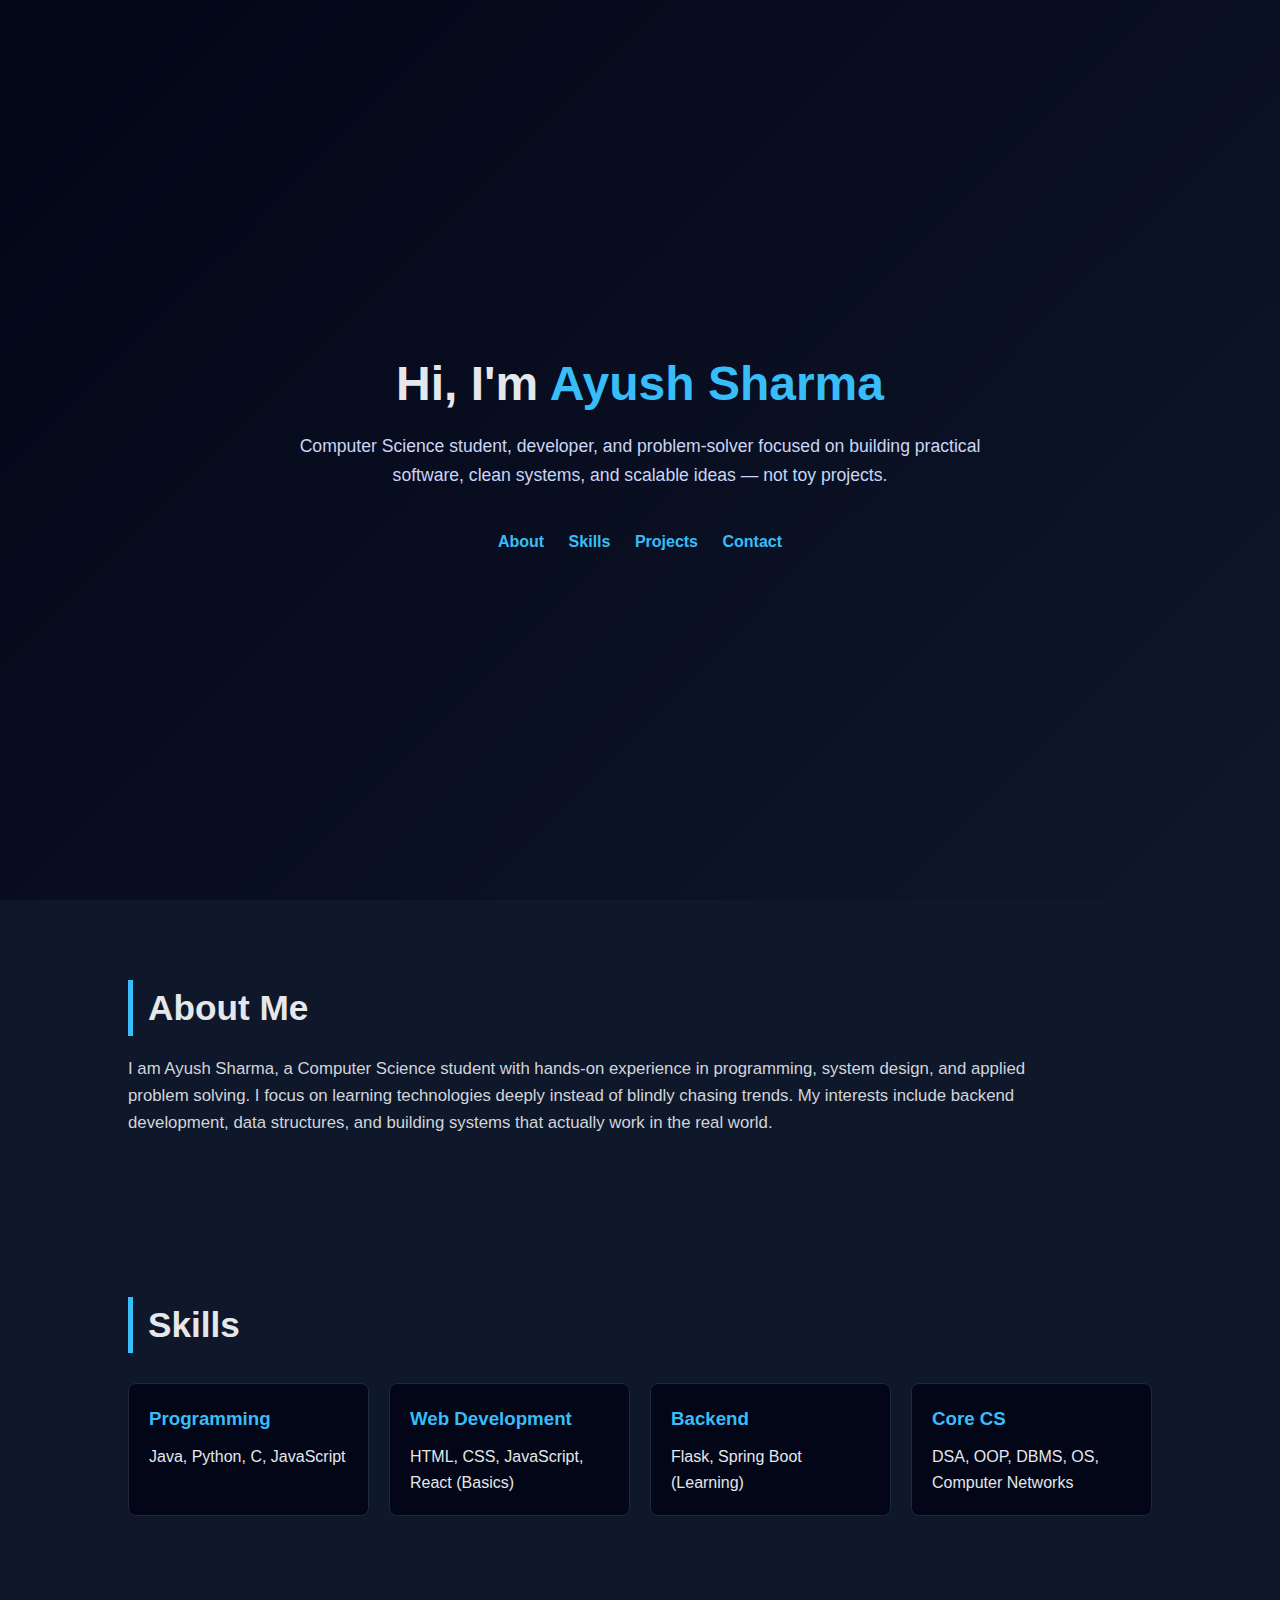
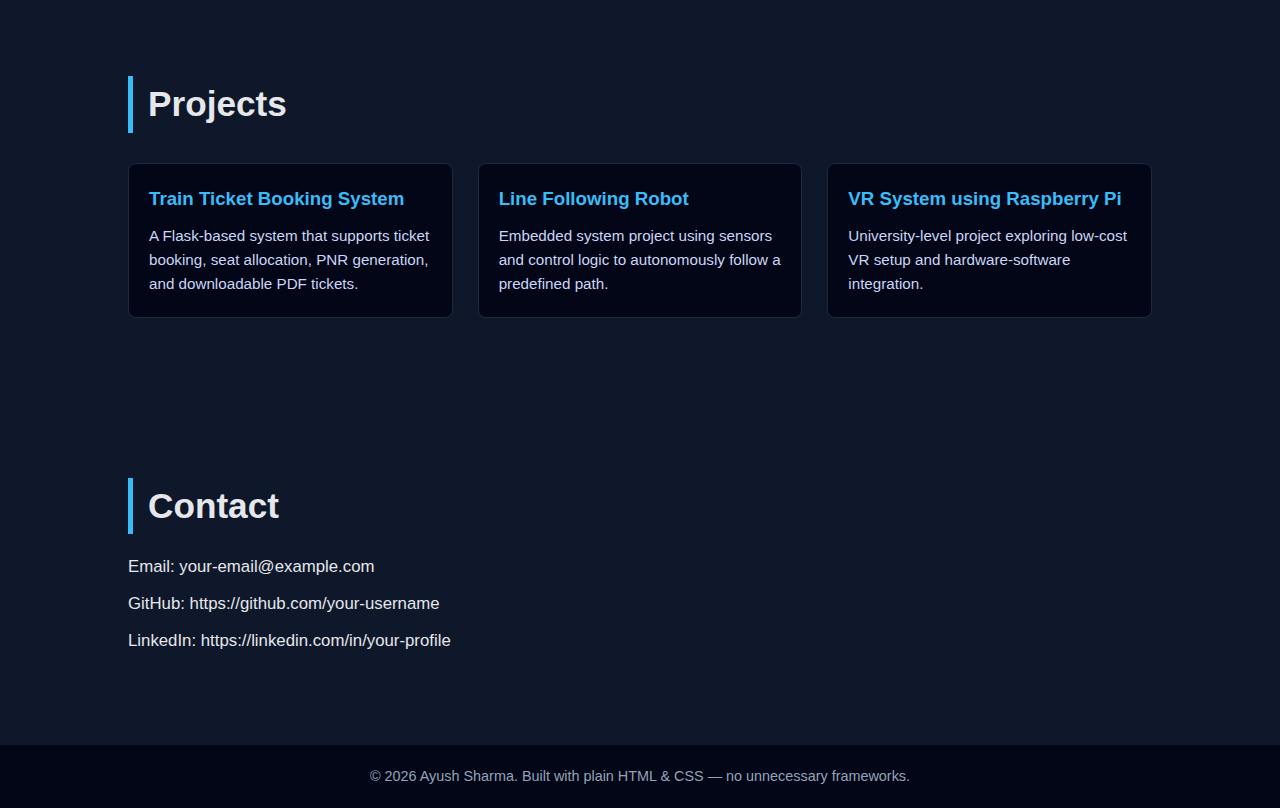
<file: website/index.html>
<!DOCTYPE html>
<html lang="en">
<head>
  <meta charset="UTF-8" />
  <meta name="viewport" content="width=device-width, initial-scale=1.0"/>
  <title>Ayush Sharma | Portfolio</title>

  <style>
    * {
      margin: 0;
      padding: 0;
      box-sizing: border-box;
      font-family: Arial, Helvetica, sans-serif;
    }

    body {
      background: #0f172a;
      color: #e5e7eb;
      line-height: 1.6;
    }

    header {
      min-height: 100vh;
      display: flex;
      flex-direction: column;
      justify-content: center;
      align-items: center;
      text-align: center;
      background: linear-gradient(135deg, #020617, #0f172a);
      padding: 20px;
    }

    header h1 {
      font-size: 3rem;
      margin-bottom: 10px;
    }

    header span {
      color: #38bdf8;
    }

    header p {
      max-width: 700px;
      font-size: 1.1rem;
      margin-bottom: 20px;
      color: #cbd5f5;
    }

    nav {
      margin-top: 20px;
    }

    nav a {
      margin: 0 10px;
      color: #38bdf8;
      text-decoration: none;
      font-weight: bold;
    }

    section {
      padding: 80px 10%;
    }

    section h2 {
      font-size: 2.2rem;
      margin-bottom: 20px;
      border-left: 5px solid #38bdf8;
      padding-left: 15px;
    }

    .about p {
      max-width: 900px;
      font-size: 1.05rem;
      color: #d1d5db;
    }

    .skills {
      display: grid;
      grid-template-columns: repeat(auto-fit, minmax(220px, 1fr));
      gap: 20px;
      margin-top: 30px;
    }

    .skill-box {
      background: #020617;
      padding: 20px;
      border-radius: 8px;
      border: 1px solid #1e293b;
    }

    .skill-box h3 {
      margin-bottom: 10px;
      color: #38bdf8;
    }

    .projects {
      display: grid;
      grid-template-columns: repeat(auto-fit, minmax(280px, 1fr));
      gap: 25px;
      margin-top: 30px;
    }

    .project-card {
      background: #020617;
      padding: 20px;
      border-radius: 8px;
      border: 1px solid #1e293b;
    }

    .project-card h3 {
      margin-bottom: 10px;
      color: #38bdf8;
    }

    .project-card p {
      font-size: 0.95rem;
      color: #cbd5f5;
    }

    .contact p {
      font-size: 1.05rem;
      margin-bottom: 10px;
    }

    footer {
      text-align: center;
      padding: 20px;
      background: #020617;
      color: #94a3b8;
      font-size: 0.9rem;
    }

    @media (max-width: 768px) {
      header h1 {
        font-size: 2.3rem;
      }
      section {
        padding: 60px 5%;
      }
    }
  </style>
</head>

<body>

  <!-- HERO -->
  <header>
    <h1>Hi, I'm <span>Ayush Sharma</span></h1>
    <p>
      Computer Science student, developer, and problem-solver focused on building
      practical software, clean systems, and scalable ideas — not toy projects.
    </p>
    <nav>
      <a href="#about">About</a>
      <a href="#skills">Skills</a>
      <a href="#projects">Projects</a>
      <a href="#contact">Contact</a>
    </nav>
  </header>

  <!-- ABOUT -->
  <section id="about" class="about">
    <h2>About Me</h2>
    <p>
      I am Ayush Sharma, a Computer Science student with hands-on experience in
      programming, system design, and applied problem solving. I focus on learning
      technologies deeply instead of blindly chasing trends. My interests include
      backend development, data structures, and building systems that actually work
      in the real world.
    </p>
  </section>

  <!-- SKILLS -->
  <section id="skills">
    <h2>Skills</h2>
    <div class="skills">
      <div class="skill-box">
        <h3>Programming</h3>
        <p>Java, Python, C, JavaScript</p>
      </div>
      <div class="skill-box">
        <h3>Web Development</h3>
        <p>HTML, CSS, JavaScript, React (Basics)</p>
      </div>
      <div class="skill-box">
        <h3>Backend</h3>
        <p>Flask, Spring Boot (Learning)</p>
      </div>
      <div class="skill-box">
        <h3>Core CS</h3>
        <p>DSA, OOP, DBMS, OS, Computer Networks</p>
      </div>
    </div>
  </section>

  <!-- PROJECTS -->
  <section id="projects">
    <h2>Projects</h2>
    <div class="projects">
      <div class="project-card">
        <h3>Train Ticket Booking System</h3>
        <p>
          A Flask-based system that supports ticket booking, seat allocation,
          PNR generation, and downloadable PDF tickets.
        </p>
      </div>

      <div class="project-card">
        <h3>Line Following Robot</h3>
        <p>
          Embedded system project using sensors and control logic to autonomously
          follow a predefined path.
        </p>
      </div>

      <div class="project-card">
        <h3>VR System using Raspberry Pi</h3>
        <p>
          University-level project exploring low-cost VR setup and hardware-software
          integration.
        </p>
      </div>
    </div>
  </section>

  <!-- CONTACT -->
  <section id="contact" class="contact">
    <h2>Contact</h2>
    <p>Email: your-email@example.com</p>
    <p>GitHub: https://github.com/your-username</p>
    <p>LinkedIn: https://linkedin.com/in/your-profile</p>
  </section>

  <footer>
    © 2026 Ayush Sharma. Built with plain HTML & CSS — no unnecessary frameworks.
  </footer>

</body>
</html>
</file>
